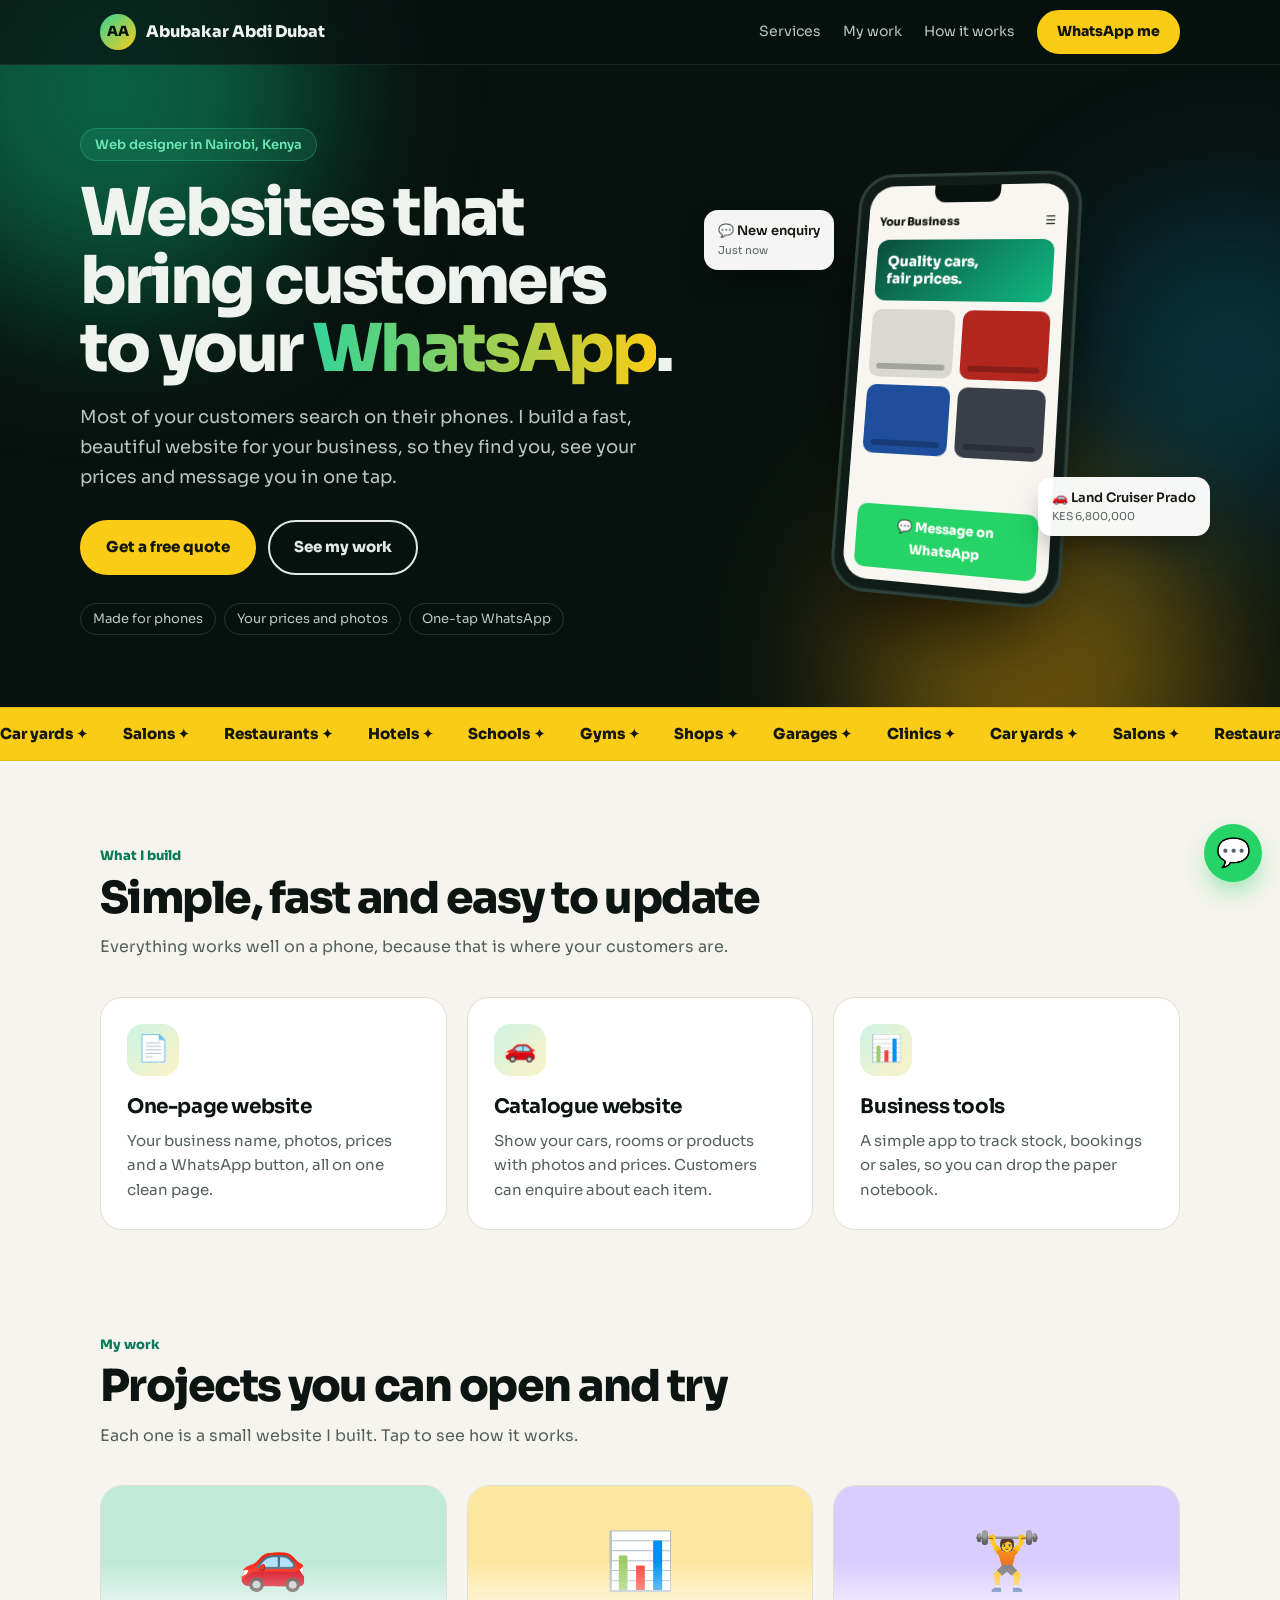
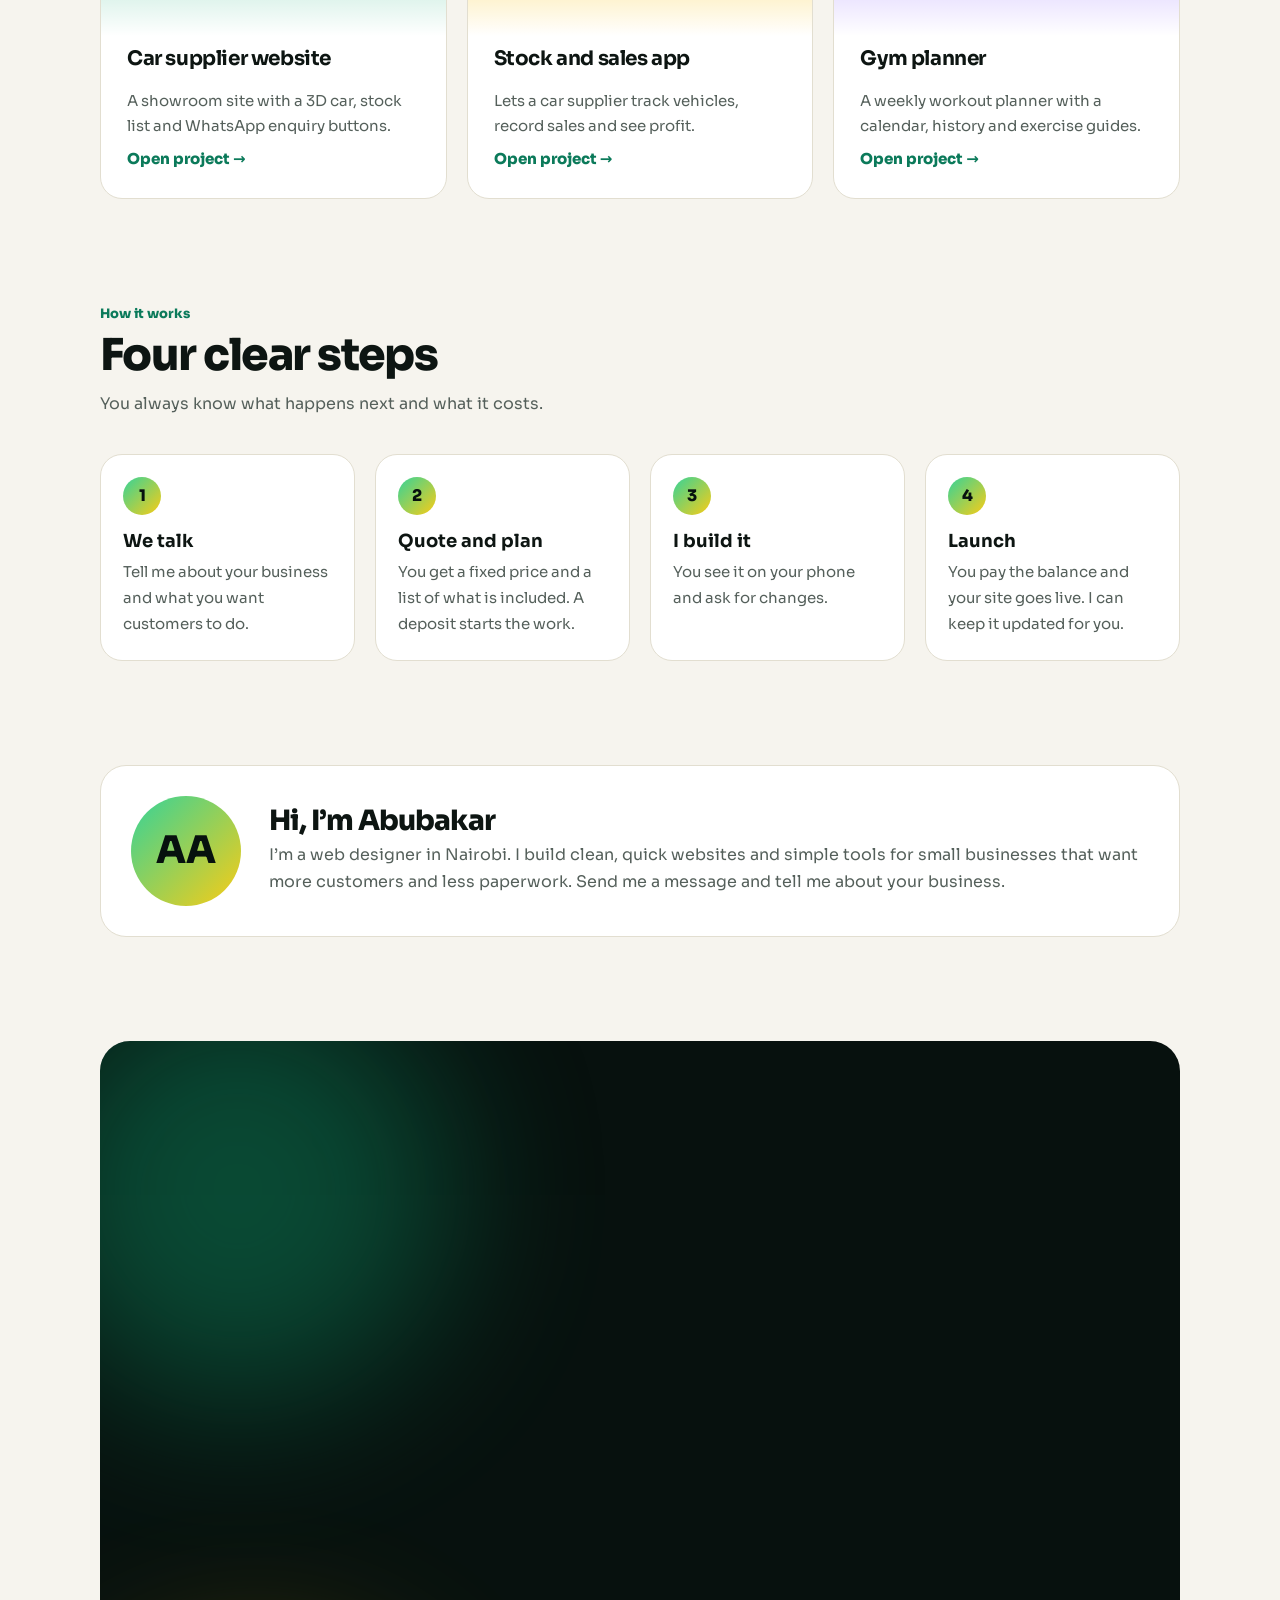
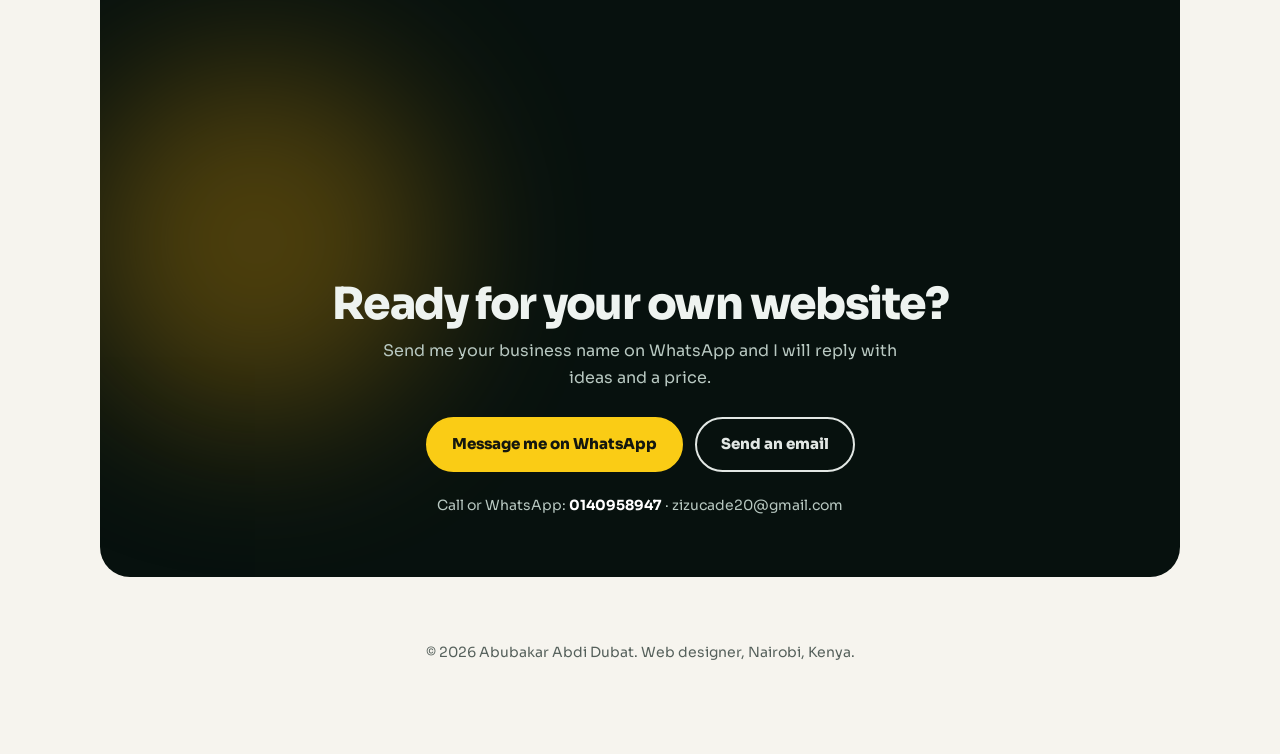
<file: index.html>
<!DOCTYPE html>
<html lang="en">
<head>
<meta charset="utf-8">
<meta name="viewport" content="width=device-width, initial-scale=1, viewport-fit=cover">
<title>Websites for small businesses in Kenya</title>
<link href="https://fonts.googleapis.com/css2?family=Sora:wght@400;600;800&display=swap" rel="stylesheet">
<style>
:root{--bg:#f6f4ee;--panel:#fff;--ink:#0d1512;--mute:#55605b;--line:#e2ded0;--acc:#0b7a5a;--gold:#facc15;--night:#07110e;color-scheme:light;box-sizing:border-box;padding-top:env(safe-area-inset-top,0px);padding-bottom:env(safe-area-inset-bottom,0px)}
@media (prefers-color-scheme:dark){:root:not([data-theme="light"]){--bg:#08120f;--panel:#0f1b17;--ink:#eef3f0;--mute:#9db0a8;--line:#1f322b;--acc:#34d399;color-scheme:dark}}
:root[data-theme="dark"]{--bg:#08120f;--panel:#0f1b17;--ink:#eef3f0;--mute:#9db0a8;--line:#1f322b;--acc:#34d399;color-scheme:dark}
*{box-sizing:border-box}
html{scroll-behavior:smooth;scroll-padding-top:calc(70px + env(safe-area-inset-top,0px))}
body{margin:0;background:var(--bg);color:var(--ink);font:16px/1.65 "Sora",system-ui,-apple-system,"Segoe UI",sans-serif;overflow-x:hidden}
a{color:inherit}
.wrap{max-width:1120px;margin:0 auto;padding:0 20px}
.btn{display:inline-flex;align-items:center;justify-content:center;gap:8px;background:var(--gold);color:#14170f;font-weight:800;text-decoration:none;padding:13px 24px;border-radius:99px;min-height:48px;border:2px solid var(--gold);font-size:15px;transition:transform .2s,box-shadow .2s;cursor:pointer}
.btn:hover{transform:translateY(-2px);box-shadow:0 10px 24px -8px rgba(250,204,21,.6)}
.btn.o{background:transparent;color:inherit;border-color:currentColor;opacity:.95}.btn.o:hover{box-shadow:none;background:rgba(255,255,255,.08)}
:focus-visible{outline:3px solid var(--gold);outline-offset:3px}
nav{position:fixed;top:env(safe-area-inset-top,0px);left:0;right:0;z-index:30;background:rgba(7,17,14,.72);backdrop-filter:blur(14px);-webkit-backdrop-filter:blur(14px);border-bottom:1px solid rgba(255,255,255,.08);color:#eef3f0}
nav .wrap{display:flex;align-items:center;gap:22px;height:64px}
.logo{display:flex;align-items:center;gap:10px;font-weight:800;text-decoration:none;margin-right:auto}
.mono{width:36px;height:36px;border-radius:50%;background:linear-gradient(135deg,#34d399,#facc15);color:#07110e;display:grid;place-items:center;font-size:14px;font-weight:800}
nav a.l{text-decoration:none;color:#b8c8c1;font-size:14px;font-weght:600}nav a.l:hover{color:#fff}
nav .btn{padding:8px 18px;min-height:40px;font-size:14px}
@media (max-width:700px){nav a.l{display:none}.logo span:last-child{display:none}}
.hero{position:relative;background:var(--night);color:#eef3f0;overflow:hidden;padding-top:64px}
.blob{position:absolute;border-radius:50%;filter:blur(80px);opacity:.55;animation:drift 14s ease-in-out infinite alternate}
.b1{width:420px;height:420px;background:#0e9f6e;top:-120px;left:-100px}
.b2{width:360px;height:360px;background:#b8860b;bottom:-140px;right:5%;animation-delay:-5s}
.b3{width:300px;height:300px;background:#0d6b8a;top:30%;right:-100px;animation-delay:-9s;opacity:.4}
@keyframes drift{to{transform:translate(60px,40px) scale(1.15)}}
.hg{position:relative;display:grid;grid-template-columns:minmax(0,1.1fr) minmax(0,.9fr);gap:30px;align-items:center;padding:64px 0 72px}
@media (max-width:860px){.hg{grid-template-columns:1fr;padding:40px 0 56px}}
.tag{display:inline-block;font-size:13px;font-weight:600;color:#6ee7b7;background:rgba(52,211,153,.12);border:1px solid rgba(52,211,153,.3);padding:5px 14px;border-radius:99px;margin-bottom:18px}
h1{font-size:clamp(36px,6vw,66px);line-height:1.03;letter-spacing:-.04em;font-weight:800;margin:0 0 20px}
.gt{background:linear-gradient(90deg,#34d399,#facc15);-webkit-background-clip:text;background-clip:text;color:transparent}
.hero p.lead{font-size:18px;color:#b8c8c1;max-width:46ch;margin:0 0 28px}
.cta{display:flex;flex-wrap:wrap;gap:12px}
.chips{display:flex;flex-wrap:wrap;gap:8px;margin-top:28px}
.chips span{font-size:13px;color:#b8c8c1;border:1px solid rgba(255,255,255,.14);padding:4px 12px;border-radius:99px}
.stage{position:relative;display:grid;place-items:center;perspective:1000px;min-height:430px}
.phone{position:relative;width:236px;height:430px;border-radius:36px;background:#101c18;border:3px solid #2c4139;padding:10px;box-shadow:0 40px 80px -20px rgba(0,0,0,.7),0 0 0 1px rgba(255,255,255,.05) inset;transform:rotateY(-16deg) rotateX(7deg) rotateZ(2deg);transition:transform .15s ease-out}
.notch{position:absolute;top:10px;left:50%;width:70px;height:18px;margin-left:-35px;background:#07110e;border-radius:0 0 12px 12px;z-index:2}
.scr{height:100%;border-radius:26px;background:#f8f6f0;color:#14170f;overflow:hidden;padding:28px 12px 12px;display:flex;flex-direction:column;gap:9px}
.sh{display:flex;justify-content:space-between;font-weight:800;font-size:12px}
.ban{border-radius:12px;padding:14px 12px;background:linear-gradient(135deg,#0b4d3a,#10b981);color:#fff;font-weight:800;font-size:15px;line-height:1.2}
.cc{display:grid;grid-template-columns:1fr 1fr;gap:8px}
.cc div{border-radius:10px;height:70px;position:relative}
.cc div::after{content:"";position:absolute;left:8px;right:8px;bottom:8px;height:6px;border-radius:3px;background:rgba(0,0,0,.25)}
.wab{margin-top:auto;background:#25d366;color:#fff;text-align:center;font-weight:800;font-size:13px;padding:10px;border-radius:10px}
.fb{position:absolute;background:rgba(255,255,255,.96);color:#14170f;border-radius:14px;padding:10px 14px;font-size:13px;font-weight:600;box-shadow:0 14px 30px -10px rgba(0,0,0,.5);animation:fl 5s ease-in-out infinite;white-space:nowrap}
.fb small{display:block;font-weight:400;color:#5b6660}
.f1{top:44px;left:-6px}.f2{bottom:60px;right:-10px;animation-delay:-2.5s}
@keyframes fl{50%{transform:translateY(-12px)}}
@media (max-width:480px){.f1{left:0}.f2{right:0}}
.strip{background:var(--gold);color:#14170f;overflow:hidden;border-block:1px solid rgba(0,0,0,.1)}
.mq{display:flex;gap:34px;width:max-content;padding:14px 0;font-weight:800;font-size:15px;animation:mq 28s linear infinite}
@keyframes mq{to{transform:translateX(-50%)}}
section{padding:84px 0 20px}
.eyebrow{color:var(--acc);font-weight:800;font-size:13px;margin-bottom:8px}
h2{font-size:clamp(28px,4vw,44px);letter-spacing:-.035em;line-height:1.08;margin:0 0 12px;font-weight:800}
.sub{color:var(--mute);max-width:56ch;margin:0 0 36px}
.grid{display:grid;grid-template-columns:repeat(auto-fit,minmax(270px,1fr));gap:20px}
.card{background:var(--panel);border:1px solid var(--line);border-radius:22px;padding:26px;transition:transform .25s,box-shadow .25s,border-color .25s}
.card:hover{transform:translateY(-6px);box-shadow:0 24px 40px -22px rgba(11,122,90,.55);border-color:var(--acc)}
.ic{width:52px;height:52px;border-radius:16px;display:grid;place-items:center;font-size:26px;background:linear-gradient(135deg,rgba(52,211,153,.25),rgba(250,204,21,.25));margin-bottom:14px}
.card h3{margin:0 0 6px;font-size:20px;letter-spacing:-.02em}.card p{margin:0;color:var(--mute);font-size:15px}
.proj{padding:0;overflow:hidden;display:flex;flex-direction:column}
.proj .top{height:150px;display:grid;place-items:center;font-size:56px;position:relative}
.proj .top::after{content:"";position:absolute;inset:auto 0 0 0;height:50%;background:linear-gradient(transparent,var(--panel))}
.proj .in{padding:6px 26px 26px;display:flex;flex-direction:column;gap:8px;flex:1}
.proj a.go{margin-top:auto;font-weight:800;color:var(--acc);text-decoration:none;font-size:15px}
.proj a.go:hover{text-decoration:underline}
.steps{list-style:none;margin:0;padding:0;display:grid;grid-template-columns:repeat(auto-fit,minmax(230px,1fr));gap:20px;counter-reset:s}
.steps li{counter-increment:s;position:relative;padding:22px;border:1px solid var(--line);border-radius:22px;background:var(--panel)}
.steps li::before{content:counter(s);display:grid;place-items:center;width:38px;height:38px;border-radius:50%;background:linear-gradient(135deg,#34d399,#facc15);color:#07110e;font-weight:800;margin-bottom:12px}
.steps b{display:block;font-size:18px;margin-bottom:2px}.steps span{color:var(--mute);font-size:15px}
.about{display:grid;grid-template-columns:auto 1fr;gap:28px;align-items:center;background:var(--panel);border:1px solid var(--line);border-radius:26px;padding:30px}
.av{width:110px;height:110px;border-radius:50%;background:linear-gradient(135deg,#34d399,#facc15);display:grid;place-items:center;font-size:38px;font-weight:800;color:#07110e}
.about p{margin:6px 0 0;color:var(--mute)}
@media (max-width:620px){.about{grid-template-columns:1fr;text-align:center;justify-items:center}}
.contact{position:relative;overflow:hidden;background:var(--night);color:#eef3f0;border-radius:30px;padding:60px 28px;text-align:center}
.contact .blob{opacity:.4}
.contact>*{position:relative}
.contact h2{margin-bottom:10px}.contact p{color:#b8c8c1;margin:0 auto 26px;max-width:46ch}
.contact .cta{justify-content:center}
.num{margin-top:22px;font-size:14px;color:#b8c8c1}.num b{color:#fff}
footer{padding:44px 0 90px;color:var(--mute);font-size:14px;text-align:center}
.wa{position:fixed;right:18px;bottom:calc(18px + env(safe-area-inset-bottom,0px));z-index:40;width:58px;height:58px;border-radius:50%;background:#25d366;display:grid;place-items:center;font-size:28px;text-decoration:none;box-shadow:0 12px 28px -8px rgba(37,211,102,.7)}
.js .rv{opacity:0;transform:translateY(28px);transition:opacity .7s,transform .7s}.js .rv.on{opacity:1;transform:none}
@media (prefers-reduced-motion:reduce){*{animation:none!important;transition:none!important}.js .rv{opacity:1;transform:none}html{scroll-behavior:auto}}
</style>
</head>
<body>
<nav><div class="wrap"><a class="logo" href="#top"><span class="mono" data-ini>AD</span><span data-name>Your Name</span></a><a class="l" href="#services">Services</a><a class="l" href="#work">My work</a><a class="l" href="#process">How it works</a><a class="btn" data-wa="Hello, I would like a website for my business." target="_blank" rel="noopener">WhatsApp me</a></div></nav>

<header class="hero" id="top">
  <div class="blob b1"></div><div class="blob b2"></div><div class="blob b3"></div>
  <div class="wrap hg">
    <div>
      <span class="tag">Web designer in <span data-town>Nairobi</span>, Kenya</span>
      <h1>Websites that bring customers to your <span class="gt">WhatsApp</span>.</h1>
      <p class="lead">Most of your customers search on their phones. I build a fast, beautiful website for your business, so they find you, see your prices and message you in one tap.</p>
      <div class="cta"><a class="btn" data-wa="Hello, I would like a website for my business." target="_blank" rel="noopener">Get a free quote</a><a class="btn o" href="#work">See my work</a></div>
      <div class="chips"><span>Made for phones</span><span>Your prices and photos</span><span>One-tap WhatsApp</span></div>
    </div>
    <div class="stage" id="stage" aria-hidden="true">
      <div class="phone" id="phone"><div class="notch"></div><div class="scr">
        <div class="sh"><span>Your Business</span><span>☰</span></div>
        <div class="ban">Quality cars,<br>fair prices.</div>
        <div class="cc"><div style="background:#d9d9d2"></div><div style="background:#b3261e"></div><div style="background:#1f4f9c"></div><div style="background:#3a3f47"></div></div>
        <div class="wab">💬 Message on WhatsApp</div>
      </div></div>
      <div class="fb f1">💬 New enquiry<small>Just now</small></div>
      <div class="fb f2">🚗 Land Cruiser Prado<small>KES 6,800,000</small></div>
    </div>
  </div>
</header>

<div class="strip" aria-hidden="true"><div class="mq" id="mq"></div></div>

<main class="wrap">
<section id="services">
  <div class="eyebrow rv">What I build</div>
  <h2 class="rv">Simple, fast and easy to update</h2>
  <p class="sub rv">Everything works well on a phone, because that is where your customers are.</p>
  <div class="grid">
    <div class="card rv"><div class="ic">📄</div><h3>One-page website</h3><p>Your business name, photos, prices and a WhatsApp button, all on one clean page.</p></div>
    <div class="card rv"><div class="ic">🚗</div><h3>Catalogue website</h3><p>Show your cars, rooms or products with photos and prices. Customers can enquire about each item.</p></div>
    <div class="card rv"><div class="ic">📊</div><h3>Business tools</h3><p>A simple app to track stock, bookings or sales, so you can drop the paper notebook.</p></div>
  </div>
</section>

<section id="work">
  <div class="eyebrow rv">My work</div>
  <h2 class="rv">Projects you can open and try</h2>
  <p class="sub rv">Each one is a small website I built. Tap to see how it works.</p>
  <div class="grid" id="proj"></div>
</section>

<section id="process">
  <div class="eyebrow rv">How it works</div>
  <h2 class="rv">Four clear steps</h2>
  <p class="sub rv">You always know what happens next and what it costs.</p>
  <ol class="steps">
    <li class="rv"><b>We talk</b><span>Tell me about your business and what you want customers to do.</span></li>
    <li class="rv"><b>Quote and plan</b><span>You get a fixed price and a list of what is included. A deposit starts the work.</span></li>
    <li class="rv"><b>I build it</b><span>You see it on your phone and ask for changes.</span></li>
    <li class="rv"><b>Launch</b><span>You pay the balance and your site goes live. I can keep it updated for you.</span></li>
  </ol>
</section>

<section id="about">
  <div class="about rv"><div class="av" data-ini>AD</div><div><h2 style="margin:0;font-size:28px">Hi, I’m <span data-first>there</span></h2><p>I’m a web designer in <span data-town>Nairobi</span>. I build clean, quick websites and simple tools for small businesses that want more customers and less paperwork. Send me a message and tell me about your business.</p></div></div>
</section>

<section id="contact">
  <div class="contact rv"><div class="blob b1"></div><div class="blob b2"></div>
    <h2>Ready for your own website?</h2>
    <p>Send me your business name on WhatsApp and I will reply with ideas and a price.</p>
    <div class="cta"><a class="btn" data-wa="Hello, I would like a website for my business." target="_blank" rel="noopener">Message me on WhatsApp</a><a class="btn o" data-mail href="#">Send an email</a></div>
    <div class="num">Call or WhatsApp: <b data-phone></b> · <span data-email></span></div>
  </div>
</section>
</main>
<footer>© 2026 <span data-name>Your Name</span>. Web designer, <span data-town>Nairobi</span>, Kenya.</footer>
<a class="wa" data-wa="Hello, I would like a website for my business." target="_blank" rel="noopener" aria-label="Chat on WhatsApp">💬</a>

<script>
(function(){
/* Edit this part with your own details */
var ME={name:'Abubakar Abdi Dubat',phone:'254140958947',email:'zizucade20@gmail.com',town:'Nairobi'};
var PROJECTS=[
 {t:'Car supplier website',d:'A showroom site with a 3D car, stock list and WhatsApp enquiry buttons.',e:'🚗',c:'#bfe9d9',u:'https://claude.ai/artifact/Qgfs7VrTyNf526NMV4X3kC'},
 {t:'Stock and sales app',d:'Lets a car supplier track vehicles, record sales and see profit.',e:'📊',c:'#fde7a0',u:'https://claude.ai/artifact/8nPGjpoKuHeH6xWqjqJHbX'},
 {t:'Gym planner',d:'A weekly workout planner with a calendar, history and exercise guides.',e:'🏋️',c:'#d9ccff',u:'https://claude.ai/artifact/2dHsv6Z3PvcrR5EmZZTSn4'}
];
/* ---- no need to edit below ---- */
document.documentElement.classList.add('js');
var q=function(s){return document.querySelectorAll(s)};
var ini=ME.name.split(' ').filter(Boolean).map(function(w){return w[0]}).slice(0,2).join('').toUpperCase();
q('[data-ini]').forEach(function(e){e.textContent=ini});
q('[data-name]').forEach(function(e){e.textContent=ME.name});
q('[data-first]').forEach(function(e){e.textContent=ME.name.split(' ')[0]});
q('[data-town]').forEach(function(e){e.textContent=ME.town});
q('[data-phone]').forEach(function(e){var p=ME.phone;e.textContent=p.indexOf('254')===0?'0'+p.slice(3):p});
q('[data-email]').forEach(function(e){e.textContent=ME.email});
q('[data-wa]').forEach(function(a){a.href='https://wa.me/'+ME.phone+'?text='+encodeURIComponent(a.dataset.wa)});
q('[data-mail]').forEach(function(a){a.href='mailto:'+ME.email});
document.title=ME.name+' – Websites for small businesses in Kenya';
var mq=['Car yards','Salons','Restaurants','Hotels','Schools','Gyms','Shops','Garages','Clinics'].map(function(x){return '<span>'+x+' ✦</span>'}).join('');
document.getElementById('mq').innerHTML=mq+mq;
var box=document.getElementById('proj');
PROJECTS.forEach(function(p){
 var d=document.createElement('article');d.className='card proj rv';
 d.innerHTML='<div class="top" style="background:'+p.c+'">'+p.e+'</div><div class="in"><h3></h3><p></p><a class="go" target="_blank" rel="noopener">Open project →</a></div>';
 d.querySelector('h3').textContent=p.t;d.querySelector('p').textContent=p.d;d.querySelector('a').href=p.u;
 box.appendChild(d);
});
if('IntersectionObserver' in window){
 var io=new IntersectionObserver(function(es){es.forEach(function(e){if(e.isIntersecting){e.target.classList.add('on');io.unobserve(e.target);}})},{threshold:.12});
 q('.rv').forEach(function(e){io.observe(e)});
}else q('.rv').forEach(function(e){e.classList.add('on')});
var st=document.getElementById('stage'),ph=document.getElementById('phone');
if(!matchMedia('(prefers-reduced-motion:reduce)').matches){
 st.parentElement.addEventListener('pointermove',function(e){var r=st.getBoundingClientRect(),x=(e.clientX-r.left)/r.width-.5,y=(e.clientY-r.top)/r.height-.5;ph.style.transform='rotateY('+(-16+x*24)+'deg) rotateX('+(7-y*18)+'deg) rotateZ(2deg)';});
 st.parentElement.addEventListener('pointerleave',function(){ph.style.transform='';});
}
})();
</script>
</body>
</html>
</file>
